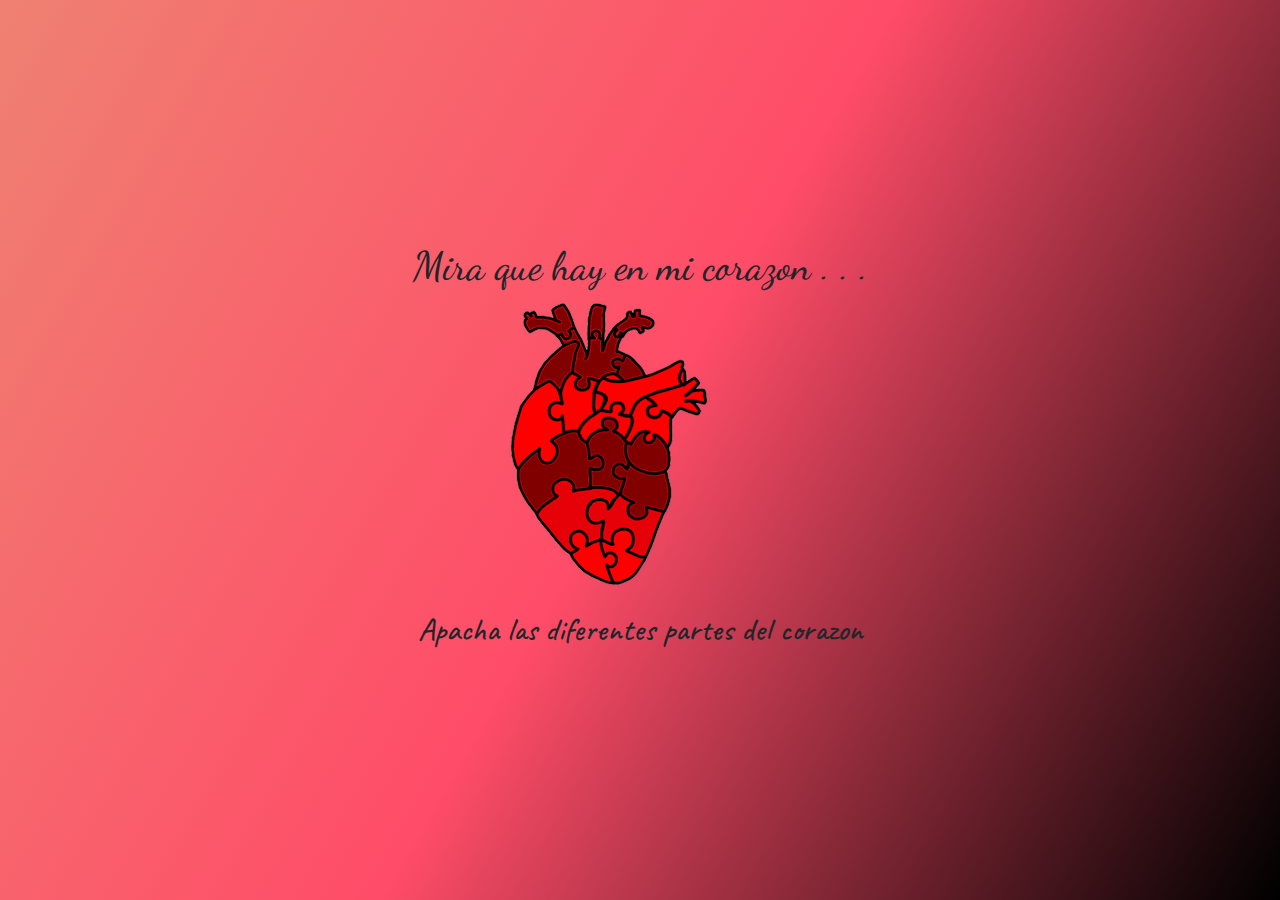
<file: index.html>
<!DOCTYPE html>
<html lang="en">
<head>
    <meta charset="UTF-8">
    <meta http-equiv="X-UA-Compatible" content="IE=edge">
    <meta name="viewport" content="width=device-width, initial-scale=1.0">
    <title>Feliz año mi vida</title>
    <link rel="icon" type="image/png" href="./assets/favicon.png">
    <link rel="stylesheet" href="./style.css">

    <link rel="preconnect" href="https://fonts.googleapis.com">
    <link rel="preconnect" href="https://fonts.gstatic.com" crossorigin>
    <link href="https://fonts.googleapis.com/css2?family=Caveat:wght@400..700&family=Dancing+Script:wght@400..700&family=Questrial&display=swap" rel="stylesheet">

    <link href="https://cdn.jsdelivr.net/npm/bootstrap@5.3.3/dist/css/bootstrap.min.css" rel="stylesheet" integrity="sha384-QWTKZyjpPEjISv5WaRU9OFeRpok6YctnYmDr5pNlyT2bRjXh0JMhjY6hW+ALEwIH" crossorigin="anonymous">
</head>

<body>
    <div class="image-container">
        <h1>Mira que hay en mi corazon . . .</h1>

        <img src="./assets/HeartImageSmall.png.png" usemap="#image-map-small" class="small-image">

        <map name="image-map-small">
            <area alt="topHeart" title="topHeart" href="./public/topHeart.html" coords="144,92,150,72,171,50,163,38,141,34,136,24,142,13,166,23,165,11,173,6,198,53,203,7,217,8,213,50,231,24,238,12,251,12,252,18,264,23,259,32,244,31,228,48,239,58,253,74,237,83,199,79" shape="poly">
            <area alt="topMiddleHeart" title="topMiddleHeart" href="./public/topMiddleHeart.html" coords="127,167,123,136,132,109,144,93,204,83,221,85,236,86,290,64,298,84,307,80,316,100,306,113,292,111,284,119,280,148,268,137,209,132,190,134,176,134" shape="poly">
            <area alt="bottomMiddleHeart" title="bottomMiddleHeart" href="./public/bottomMiddleHeart.html" coords="147,213,138,205,130,191,129,171,176,136,213,133,253,135,277,146,280,165,276,172,283,193,275,209,259,209,254,219,240,216,237,197,184,189" shape="poly">
            <area alt="bottomHeart" title="bottomHeart" href="./public/bottomHeart.html" coords="149,216,179,257,218,286,246,274,262,249,275,213,262,213,254,223,241,218,233,200,185,193" shape="poly">
        </map>

    <h2>Apacha las diferentes partes del corazon</h2>

    </div>
</body>
</html>
</file>
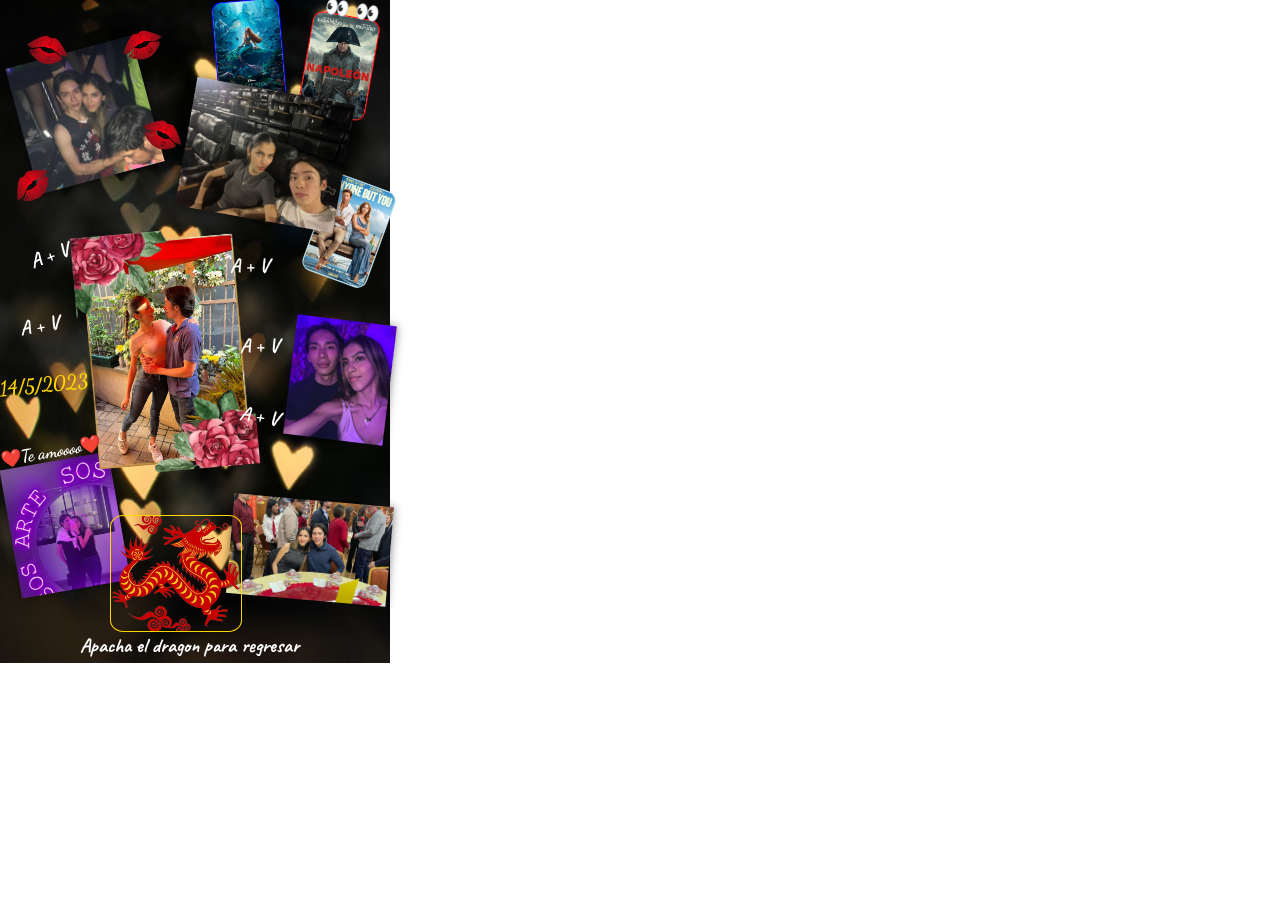
<file: public/bottomMiddleHeart.html>
<!DOCTYPE html>
<html lang="en">
<head>
    <meta charset="UTF-8">
    <meta http-equiv="X-UA-Compatible" content="IE=edge">
    <meta name="viewport" content="width=device-width, initial-scale=1.0">
    <title>Feliz año mi vida</title>
    <link rel="stylesheet" href="./MiddleBottom.css">
    <link rel="icon" type="image/png" href="../assets/favicon.png">

    <link rel="preconnect" href="https://fonts.googleapis.com">
    <link rel="preconnect" href="https://fonts.gstatic.com" crossorigin>
    <link href="https://fonts.googleapis.com/css2?family=Caveat:wght@400..700&family=Dancing+Script:wght@400..700&family=Questrial&display=swap" rel="stylesheet">

</head>
<body>
    <div class="background">
        <div class="image4"></div>
        <div class="image2"></div>
        <div class="logo1"></div>
        <div class="logo3"></div>
        <div class="logo4"></div>
        <div class="logo5"></div>
        <div class="image3"></div>
        <div class="kiss kiss1"></div>
        <div class="kiss kiss2"></div>
        <div class="kiss kiss3"></div>
        <div class="kiss kiss4"></div>
        <div class="image5"></div>
        <div class="image6"></div>
        <div class="image7"></div>
        <a href="../index.html">
        <div class="logo6"></div>
        </a>
        <h1 class="text1">14/5/2023</h1>
        <h1 class="text2">👀 👀</h1>
        <h1 class="text3">❤️Te amoooo❤️</h1>
        <h1 class="text4">Apacha el dragon para regresar</h1>
        <h1 class="text5">A + V</h1>
        <h1 class="text6">A + V</h1>
        <h1 class="text7">A + V</h1>
        <h1 class="text8">A + V</h1>
        <h1 class="text9">A + V</h1>
    </div>

</body>
</html>
</file>
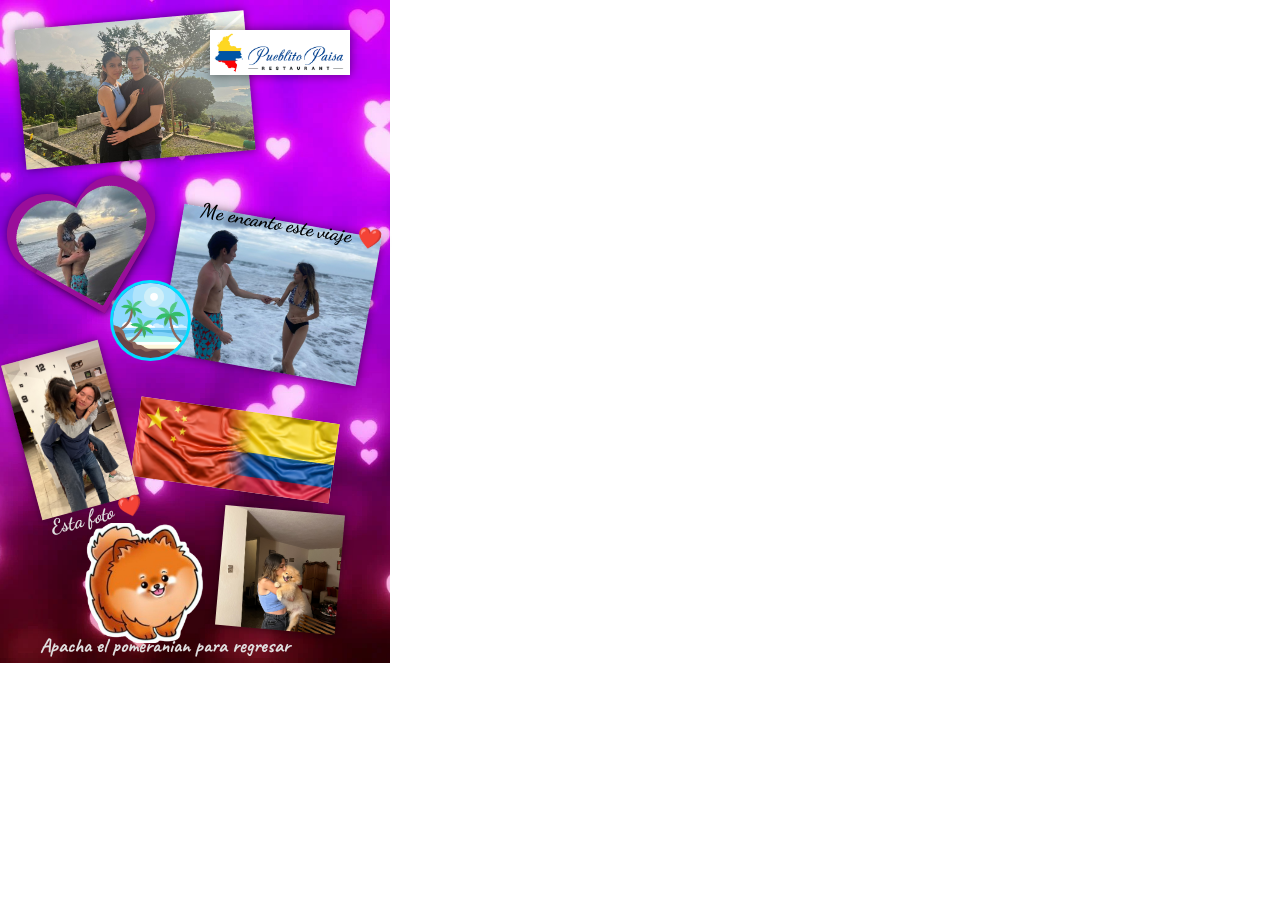
<file: public/topMiddleHeart.html>
<!DOCTYPE html>
<html lang="en">
<head>
    <meta charset="UTF-8">
    <meta http-equiv="X-UA-Compatible" content="IE=edge">
    <meta name="viewport" content="width=device-width, initial-scale=1.0">
    <title>Feliz año mi vida</title>
    <link rel="stylesheet" href="./MiddleTopStyle.css">
    <link rel="icon" type="image/png" href="../assets/favicon.png">

    <link rel="preconnect" href="https://fonts.googleapis.com">
    <link rel="preconnect" href="https://fonts.gstatic.com" crossorigin>
    <link href="https://fonts.googleapis.com/css2?family=Caveat:wght@400..700&family=Dancing+Script:wght@400..700&family=Questrial&display=swap" rel="stylesheet">

</head>
<body>
    <div class="background">
        <div class="image1"></div>
        <div class="image2"></div>
        <div class="image5"></div>
        <div class="logo1"></div>
        <div class="heart"></div>
        <div class="logo2"></div>
        <div class="logo3"></div>
        <div class="image3"></div>
        <div class="image4"></div>
        <div class="image6"></div>
        <a href="../index.html">
        <div class="logo4"></div>
        </a>
        <h1 class="text1">Me encanto este viaje ❤️</h1>
        <h1 class="text3">Esta foto ❤️</h1>
        <h1 class="text4">Apacha el pomeranian para regresar</h1>
    </div>

</body>
</html>
</file>
<file: style.css>
body{
    background-image: linear-gradient(300deg, #000000, #ff4c68, #ef8172);
    background-repeat:  no-repeat;
    background-attachment: fixed;
    background-position: center;
    background-size: cover;
    animation: gradient-animation 18s ease infinite;
    
}
@keyframes gradient-animation {
    0% {
        background-position: 0% 50%;
    }
    50% {
        background-position: 100% 50%;
    }
    100% {
        background-position: 0% 50%;
    }
}

h1{
    text-align: center;
    
    font-family: "Questrial", sans-serif;
    font-family: "Dancing Script", cursive;
}

h2{
    font-family: "Caveat", cursive;

}

.image-container{
    display: flex;
    justify-content: center;
    align-items: center;

    width: 100%;
    height: 100vh;
    flex-direction: column;
}
</file>
<file: public/MiddleBottom.css>
body{
    margin: 0px;
    padding: 0px;
}

.background{
    background-image: url(../assets/background3.jpg);
    width: 390px;
    height: 663px;
    position: fixed;
    background-size: cover;
    background-position: center;
}

.image2{
    background-image: url(../assets/14mayo.JPG);
    height: 222px;
    width: 151px;
    background-size: cover;
    background-position: center;

    position: fixed;
    top: 241px;
    left: 90px;
    transform: rotate(-5deg);
}

.logo1{
    background-image: url(../assets/marco1-removebg-preview.png);
    height: 240px;
    width: 170px;
    background-size: cover;
    background-position: center;

    position: fixed;
    top: 231px;
    left: 80px;
    transform: rotate(-5deg);

}

.image3{
    background-image: url(../assets/Plus.jpg);
    height: 130px;
    width: 130px;
    background-size: cover;
    background-position: center;

    position: fixed;
    top: 50px;
    left: 20px;
    transform: rotate(-15deg);
    box-shadow: 0px 0px 10px rgba(0, 0, 0, 0.5);


}

.kiss{
    background-image: url(../assets/kiss.png);
    height: 30px;
    width: 45px;
    background-size: cover;
    background-position: center;
}

.kiss1{
    position: fixed;
    top: 35px;
    left: 25px;
    transform: rotate(25deg);
}

.kiss2{
    position: fixed;
    top: 30px;
    left: 120px;
    transform: rotate(-15deg);
}

.kiss3{
    position: fixed;
    top: 120px;
    left: 140px;
    transform: rotate(35deg);
}

.kiss4{
    position: fixed;
    top: 170px;
    left: 10px;
    transform: rotate(-35deg);
}

.logo3{
    background-color: rgb(255, 255, 255);
    background-image: url(../assets/laSirenita.jpeg);
    height: 100px;
    width: 66px;
    border-radius: 10px;
    background-size: cover;
    background-position: center;

    position: fixed;
    top: 0px;
    left: 215px;
    transform: rotate(-5deg);
    border: solid 1px blue;
}

.logo4{
    background-color: rgb(255, 255, 255);
    background-image: url(../assets/napoleon.jpg);
    height: 100px;
    width: 66px;
    border-radius: 10px;
    background-size: cover;
    background-position: center;

    position: fixed;
    top: 15px;
    left: 305px;
    transform: rotate(10deg);
    border: solid 1px red;
}

.logo5{
    background-color: rgb(255, 255, 255);
    background-image: url(../assets/anyoneButYou.png);
    height: 100px;
    width: 66px;
    border-radius: 10px;
    background-size: cover;
    background-position: center;

    position: fixed;
    top: 180px;
    left: 315px;
    transform: rotate(20deg);
    border: solid 1px lightblue;

}


.image4{
    background-image: url(../assets/Espejo.JPG);
    height: 130px;
    width: 110px;
    background-size: cover;
    background-position: center;

    position: fixed;
    top: 460px;
    left: 10px;
    transform: rotate(-10deg);
    box-shadow: 0px 0px 10px rgba(0, 0, 0, 0.5);

}

.image5{
    background-image: url(../assets/Cine.JPG);
    height: 130px;
    width: 160px;
    background-size: cover;
    background-position: center;

    position: fixed;
    top: 90px;
    left: 185px;
    transform: rotate(10deg);
    box-shadow: 0px 0px 10px rgba(0, 0, 0, 0.5);

}

.image6{
    background-image: url(../assets/Plus2.JPG);
    height: 120px;
    width: 100px;
    background-size: cover;
    background-position: center;

    position: fixed;
    top: 320px;
    left: 290px;
    transform: rotate(7deg);
    box-shadow: 0px 0px 10px rgba(0, 0, 0, 0.5);

}

.image7{
    background-image: url(../assets/Chino.JPG);
    height: 100px;
    width: 160px;
    background-size: cover;
    background-position: center;
    background-position-y: center;

    position: fixed;
    top: 500px;
    left: 230px;
    transform: rotate(5deg);
    box-shadow: 0px 0px 10px rgba(0, 0, 0, 0.5);

}

.logo6{
    background-image: url(../assets/chineseNewYear-removebg-preview.png);
    height: 115px;
    width: 130px;
    background-size: cover;
    background-position: center;

    position: fixed;
    top: 515px;
    left: 110px;
    border: solid gold 1px;
    border-radius:10% ;
}

h1{
    text-align: center;
    font-size: 20px;
    color: rgb(255, 255, 255);
}

.text1{
    position: fixed;
    transform: rotate(-5deg);
    top: 360px;
    left: -1px;
    font-weight: bold;
    font-family: "Dancing Script", cursive;
    color: gold;

}

.text2{
    position: fixed;
    transform: rotate(10deg);
    top: -15px;
    left: 325px;
    font-weight: bold;
    font-family: "Dancing Script", cursive;

}

.text3{
    position: fixed;
    transform: rotate(-10deg);
    top: 430px;
    left: 0px;
    font-weight: bold;
    font-family: "Dancing Script", cursive;
    font-size: 17px;
}

.text4{
    position: fixed;
    top: 620px;
    left: 80px;
    font-weight: bold;
    font-family: "Caveat", cursive;
}

.text5{
    position: fixed;
    top: 300px;
    left: 20px;
    font-weight: bold;
    font-family: "Caveat", cursive;
    transform: rotate(-10deg);

}

.text6{
    position: fixed;
    top: 230px;
    left: 30px;
    font-weight: bold;
    font-family: "Caveat", cursive;
    transform: rotate(-20deg);

}

.text7{
    position: fixed;
    top: 390px;
    left: 240px;
    font-weight: bold;
    font-family: "Caveat", cursive;
    transform: rotate(10deg);

}

.text8{
    position: fixed;
    top: 320px;
    left: 240px;
    font-weight: bold;
    font-family: "Caveat", cursive;
}

.text9{
    position: fixed;
    top: 240px;
    left: 230px;
    font-weight: bold;
    font-family: "Caveat", cursive;
}
</file>
<file: public/MiddleTopStyle.css>
body{
    margin: 0px;
    padding: 0px;
}

.background{
    background-image: url(../assets/purpleHeart.jpg);
    width: 390px;
    height: 663px;
    position: fixed;
    background-size: cover;
    background-position: center;
}

.image2{
    background-image: url(../assets/PueblitoPaissa.JPG);
    height: 140px;
    width: 230px;
    background-size: cover;
    background-position: center;

    position: fixed;
    top: 20px;
    left: 20px;
    transform: rotate(-5deg);
    box-shadow: 0px 0px 10px rgba(0, 0, 0, 0.5);

}

.logo1{
    background-image: url(../assets/publoPaissalOGO.jpg);
    height: 45px;
    width: 140px;
    background-size: cover;
    background-position: center;

    position: fixed;
    top: 30px;
    left: 210px;
    box-shadow: 0px 0px 10px rgba(0, 0, 0, 0.5);

}

.heart {
    position: fixed;
    width: 60px;
    height: 55px;

    top: 200px;
    left: 0px;
    transform: rotate(-15deg);

}

.heart:before, .heart:after {
    position: absolute;
    content: "";
    left: 80px;
    top: 0;
    width: 80px;
    height: 130px;
    background: rgb(154, 14, 154);
    border-radius: 50px 50px 0 0;
    transform: rotate(-45deg);
    transform-origin: 0 100%;
    box-shadow: 0px 0px 10px rgba(0, 0, 0, 0.5);

    
}

.heart:after {
    left: 0;
    transform: rotate(45deg);
    transform-origin :100% 100%;

}

.image3{
    background-image: url(../assets/Black_Always_Stay_Positive_motivational_quote_Canvas_Printing-removebg-preview.png);
    height: 260px;
    width: 260px;
    background-size: cover;
    background-position: center;

    position: fixed;
    top: 136px;
    left: -50px;
    transform: rotate(-15deg);

}

.logo2{
    background-image: url(../assets/playaIcon.png);
    height: 75px;
    width: 75px;
    background-size: cover;
    background-position: center;

    position: fixed;
    top: 280px;
    left: 110px;
    border: solid rgb(0, 221, 255) 3px;
    border-radius: 50%;
}

.image5{
    background-image: url(../assets/PuertoManos.JPG);
    height: 150px;
    width: 200px;
    background-size: cover;
    background-position: center;

    position: fixed;
    top: 220px;
    left: 170px;
    transform: rotate(10deg);
    box-shadow: 0px 0px 10px rgba(0, 0, 0, 0.5);
}

.image4{
    background-image: url(../assets/Casa2.jpg);
    height: 160px;
    width: 100px;
    background-size: cover;
    background-position: center;

    position: fixed;
    top: 350px;
    left: 20px;
    transform: rotate(-15deg);
    box-shadow: 0px 0px 10px rgba(0, 0, 0, 0.5);
}

.logo3{
    background-color: rgb(255, 255, 255);
    background-image: url(../assets/banderas.jpeg);
    height: 80px;
    width: 200px;
    background-size: cover;
    background-position: center;
    transform: rotate(8deg);


    position: fixed;
    top: 410px;
    left: 135px;
}

.image6{
    background-image: url(../assets/Oliver2.jpg);
    height: 120px;
    width: 120px;
    background-size: cover;
    background-position: center;
    background-position-y: center;

    position: fixed;
    top: 510px;
    left: 220px;
    transform: rotate(5deg);
    box-shadow: 0px 0px 10px rgba(0, 0, 0, 0.5);

}

.logo4{
    background-image: url(../assets/pomeranian-removebg-preview.png);
    height: 120px;
    width: 150px;
    background-size: cover;
    background-position: center;

    position: fixed;
    top: 523px;
    left: 69px;
}

h1{
    text-align: center;
    font-size: 20px;
    color: rgb(224, 224, 224);
}

.text1{
    position: fixed;
    transform: rotate(10deg);
    top: 200px;
    left: 200px;
    font-weight: bold;
    font-family: "Dancing Script", cursive;
    color: black;

}

.text3{
    position: fixed;
    transform: rotate(-15deg);
    top: 490px;
    left: 50px;
    font-weight: bold;
    font-family: "Dancing Script", cursive;

}

.text4{
    position: fixed;
    top: 620px;
    left: 40px;
    font-weight: bold;
    font-family: "Caveat", cursive;
}
</file>
